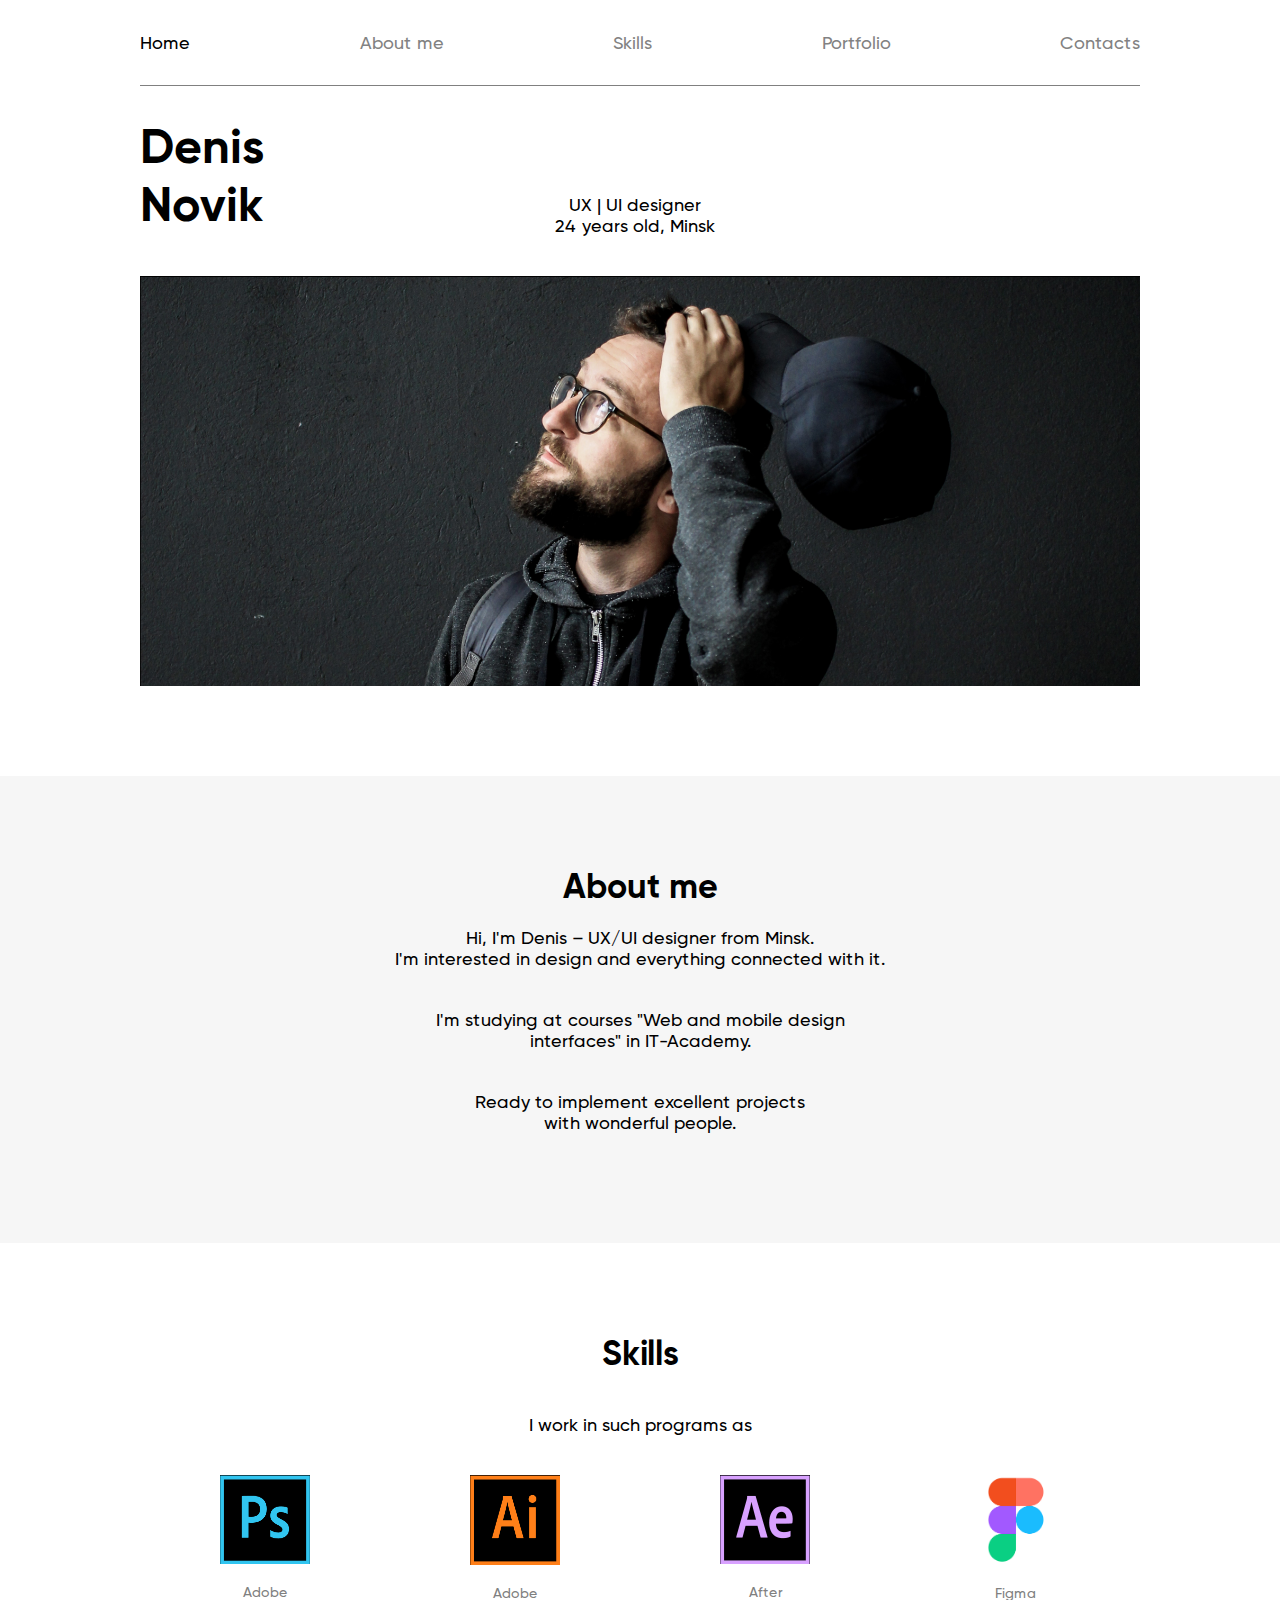
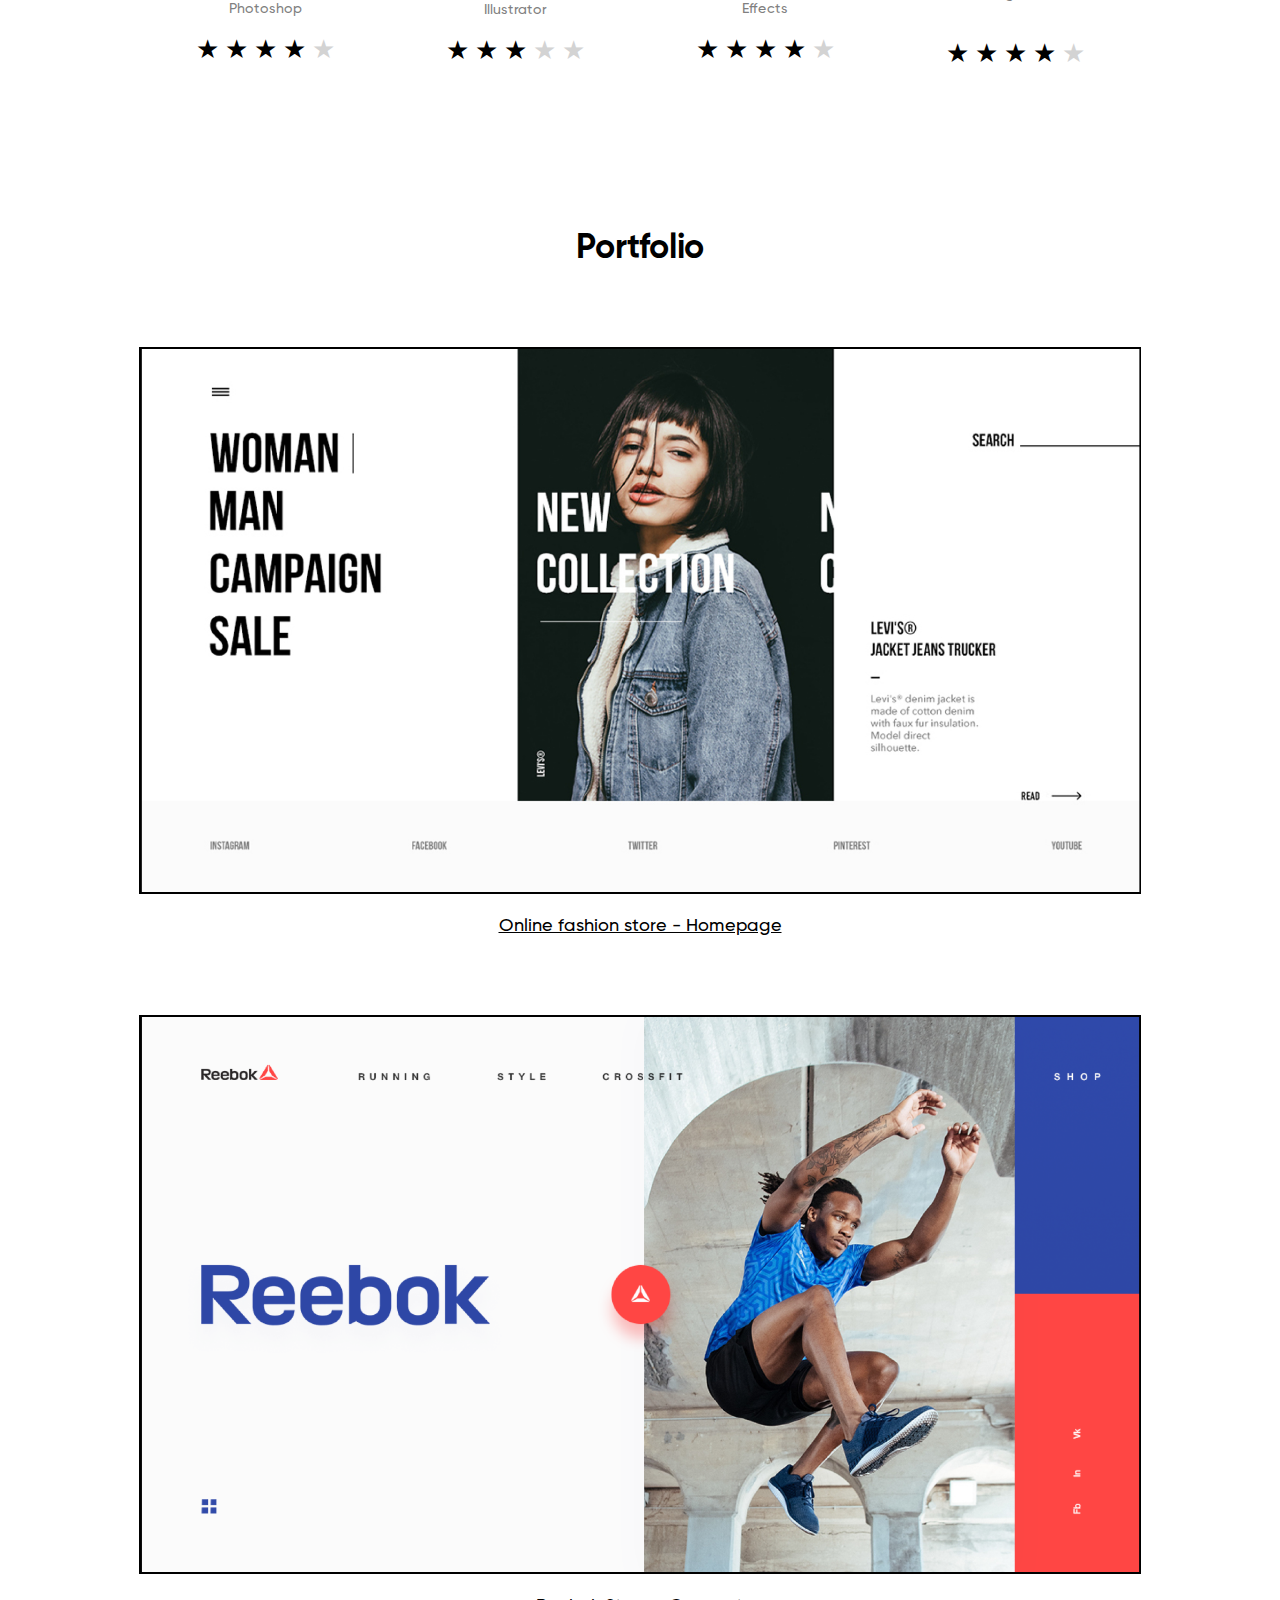
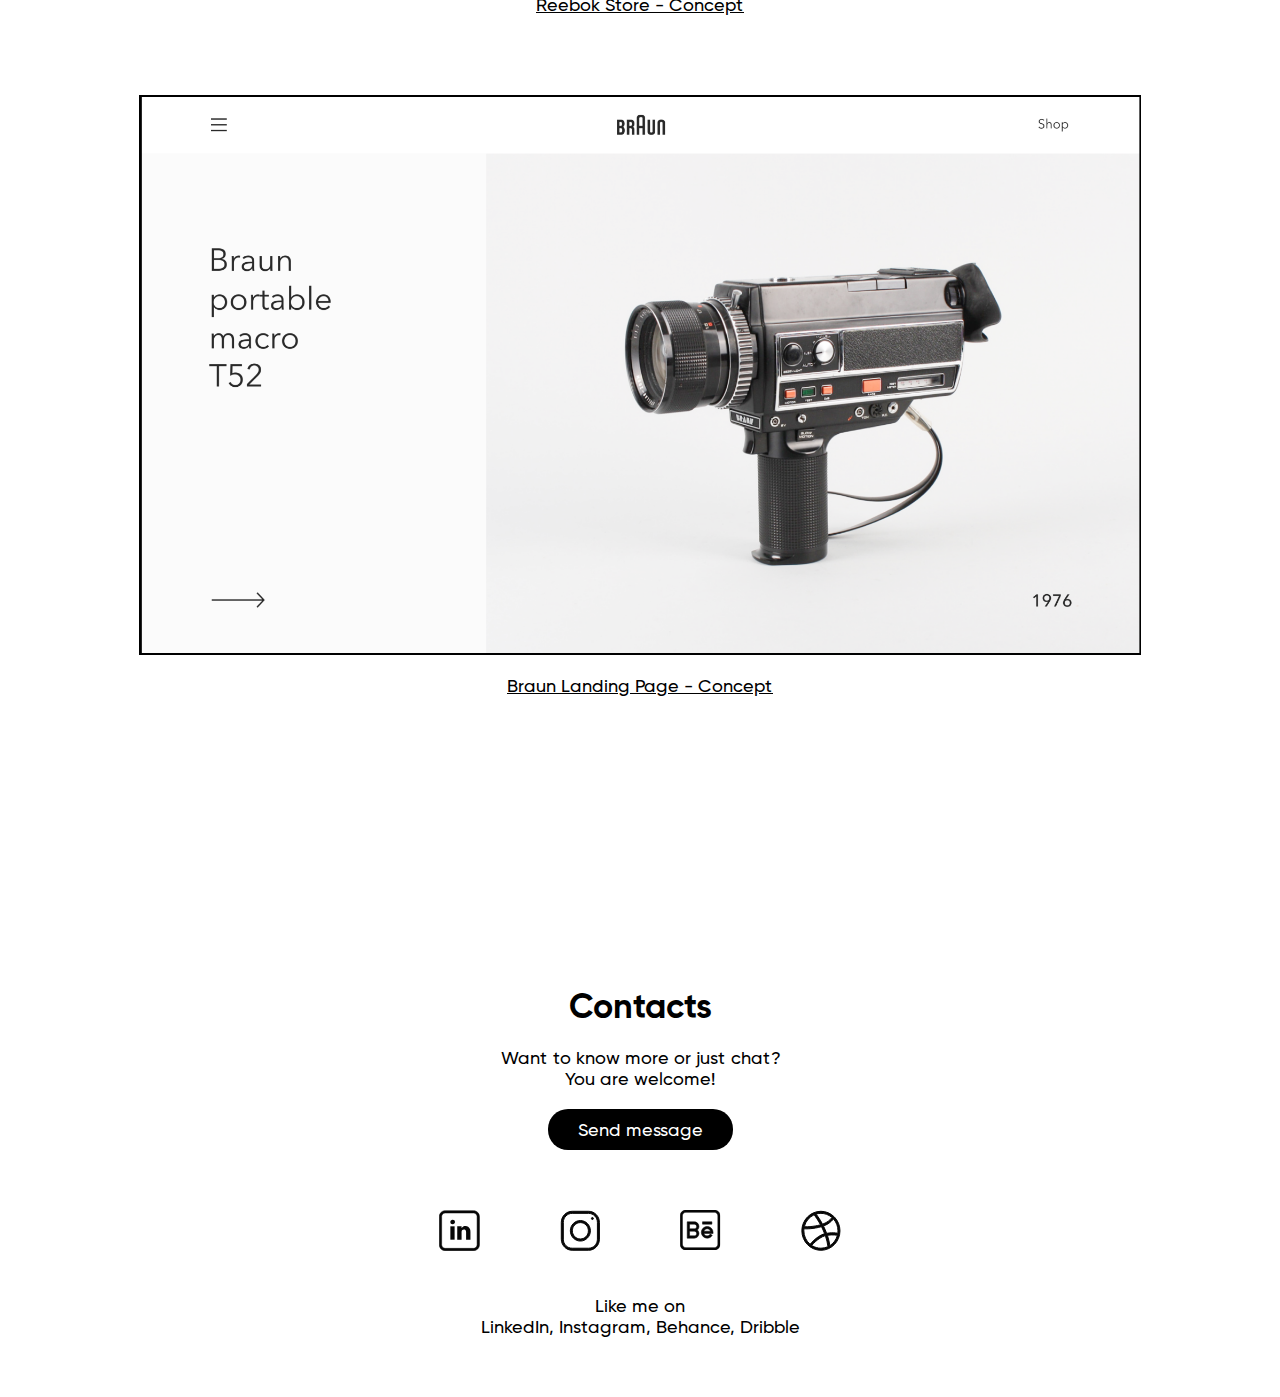
<file: index.html>
<!DOCTYPE html>
<html lang="en">
<head>
    <meta charset="UTF-8">
    <meta http-equiv="X-UA-Compatible" content="IE=edge">
    <meta name="viewport" content="width=device-width, initial-scale=1.0">
    <title>Document</title>
    <link rel="stylesheet" type="text/css" href="./styles/style.css">
</head>
<body>
    <header class="header">
        <nav class="container header_navigation" id="menu">
            <ul class="navigation_list">
                <li class="header_item header_item_1"><a href="#menu">Home</a></li>
                <li class="header_item"><a href="#about_me">About me</a></li>
                <li class="header_item"><a href="#skills">Skills</a></li>
                <li class="header_item"><a href="#portfolio">Portfolio</a></li>
                <li class="header_item"><a href="#contacts">Contacts</a></li>
            </ul>
        </nav> 
    </header>
    <div class="container flex after_header_info">
        <h1 class="after_header_info_name">Denis Novik</h1>
        <p class="after_header_info_skills">UX | UI designer</p>
        <p class="after_header_info_skills">24 years old, Minsk</p>
    </div>
    <img class="container flex after_header_info_image" src="./assets/images/man.png">
    <div>
        <div class="flex about_me" id="about_me">
            <h2 class="about_me_title">About me</h2>
            <p>Hi, I'm Denis – UX/UI designer from Minsk.</p>
            <p class="about_me_next">I'm interested in design and everything connected with it.</p>
                
            <p>I'm studying at courses "Web and mobile design</p>
            <p class="about_me_next">interfaces" in IT-Academy.</p>
                
            <p>Ready to implement excellent projects</p>
            <p class="about_me_next">with wonderful people.</p>
        </div>
    </div>
    <section class="skills">
        <div class="container skills__container" id="skills">
            <h2 class="skills__title">Skills</h2>
            <p class="skills__text">I work in such programs as</p>    
            <div class="flex col_list">
                <div class="col-3 flex skills__item">
                    <img class="photoshop_img" src="./assets/images/photoshop.png">
                    <p>Adobe</p>
                    <p class="skills_next_stars">Photoshop</p>
                    <div class="flex skill-rating">
                        <span class="star active"></span>
                        <span class="star active"></span>
                        <span class="star active"></span>
                        <span class="star active"></span>
                        <span class="star"></span>
                    </div>
                </div>
                <div class="col-3 flex skills__item">
                    <img class="illustrator_img" src="./assets/images/illustrator.png">
                    <p>Adobe</p>
                    <p class="skills_next_stars">Illustrator</p>
                    <div class="flex skill-rating">
                        <span class="star active"></span>
                        <span class="star active"></span>
                        <span class="star active"></span>
                        <span class="star"></span>
                        <span class="star"></span>
                    </div>
                </div>
                <div class="col-3 flex skills__item">
                    <img class="after_effects_img" src="./assets/images/after_effects.png">
                    <p>After</p>
                    <p class="skills_next_stars">Effects</p>
                    <div class="flex skill-rating">
                        <span class="star active"></span>
                        <span class="star active"></span>
                        <span class="star active"></span>
                        <span class="star active"></span>
                        <span class="star"></span>
                    </div>
                </div>
                <div class="col-3 flex skills__item">
                    <img class="figma_img" src="./assets/images/figma.png">
                    <p class="skills_next_stars">Figma</p>
                    <br>
                    <div class="flex skill-rating">
                        <span class="star active"></span>
                        <span class="star active"></span>
                        <span class="star active"></span>
                        <span class="star active"></span>
                        <span class="star"></span>
                    </div>
                </div>
            </div>
        </div>
    </section>
    <section class="portfolio">
        <div class="container portfolio__container flex" id="portfolio">
            <h2 class="portfolio__title">Portfolio</h2>
            <img class="porfolio-img" src="./assets/images/fashion_store.png">
            <p class="portfolio-insc">Online fashion store - Homepage</p>
            <img class="porfolio-img" src="./assets/images/reebok.png">
            <p class="portfolio-insc">Reebok Store - Concept</p>
            <img class="porfolio-img" src="./assets/images/braun.png">
            <p class="portfolio-insc">Braun Landing Page - Concept</p>
        </div>
    </section>
    <section class="contacts">
        <div class="container contacts__container flex" id="contacts">
            <h2 class="contacts__title">Contacts</h2>
            <p>Want to know more or just chat?</p>
            <p>You are welcome!</p>
            <a class="contacts-send_message" href="#">Send message</a>
            <div class="contacts-messengers flex">
                <a class="contacts__messenger" href="#">  
                    <img src="./assets/images/Group 2.svg" alt="">              
                </a>
                <a class="contacts__messenger" href="#">
                    <svg width="40" height="41" viewBox="0 0 40 41" fill="none" xmlns="http://www.w3.org/2000/svg">
                        <path d="M12.1665 1.29281H12.6665V1.2832H28.5713C34.5359 1.2832 39.4183 6.26789 39.4183 12.3952V29.1692C39.4183 35.2968 34.5356 40.2812 28.5807 40.2812H12.1665C6.20059 40.2812 1.31006 35.3048 1.31006 29.1884V12.4048C1.31006 6.27805 6.20139 1.29281 12.1665 1.29281ZM3.31839 12.4135V12.4144V29.1981C3.31839 34.1842 7.24594 38.2148 12.1665 38.2148H28.5807C33.4839 38.2148 37.41 34.1827 37.41 29.1788V12.4048C37.41 7.4006 33.4835 3.36885 28.5713 3.36885H12.1665C7.25373 3.36885 3.32831 7.40093 3.31839 12.4135ZM31.4027 8.4829C31.4027 7.89297 31.8568 7.44489 32.4069 7.44489C32.957 7.44489 33.4111 7.89297 33.4111 8.4829C33.4111 9.07283 32.957 9.52092 32.4069 9.52092C31.8568 9.52092 31.4027 9.07283 31.4027 8.4829ZM10.3444 20.787C10.3444 15.1313 14.8691 10.5209 20.3736 10.5209C25.878 10.5209 30.4027 15.1313 30.4027 20.787C30.4027 26.4428 25.878 31.0532 20.3736 31.0532C14.8691 31.0532 10.3444 26.4428 10.3444 20.787ZM28.3944 20.787C28.3944 16.2534 24.8342 12.597 20.3736 12.597C15.913 12.597 12.3528 16.2534 12.3528 20.787C12.3528 25.3206 15.913 28.9771 20.3736 28.9771C24.8342 28.9771 28.3944 25.3206 28.3944 20.787Z" fill="#070707" stroke="#070707"/>
                    </svg>
                </a>
                <a class="contacts__messenger" href="#">
                    <svg width="41" height="40" viewBox="0 0 41 40" fill="none" xmlns="http://www.w3.org/2000/svg">
                        <g clip-path="url(#clip0_1_938)">
                        <path d="M34.3199 0H5.96011C2.72025 0 0.0844727 2.62848 0.0844727 5.85938V34.1406C0.0844727 37.3715 2.72025 40 5.96011 40H34.3199C37.5597 40 40.1955 37.3715 40.1955 34.1406V5.85938C40.1955 2.62848 37.5597 0 34.3199 0ZM37.8453 34.1406C37.8453 36.0791 36.2637 37.6562 34.3199 37.6562H5.96011C4.01625 37.6562 2.43473 36.0791 2.43473 34.1406V5.85938C2.43473 3.9209 4.01625 2.34375 5.96011 2.34375H34.3199C36.2637 2.34375 37.8453 3.9209 37.8453 5.85938V34.1406Z" fill="#070707" stroke="#070707" stroke-width="0.5"/>
                        <path d="M18.9647 16.4844C18.9647 13.8995 16.8562 11.7969 14.2641 11.7969H7.21338V28.2031H14.2641C16.8562 28.2031 18.9647 26.1005 18.9647 23.5156C18.9647 22.1167 18.3462 20.8597 17.3681 20C18.3462 19.1403 18.9647 17.8833 18.9647 16.4844ZM16.6144 23.5156C16.6144 24.808 15.5602 25.8594 14.2641 25.8594H9.56363V21.1719H14.2641C15.5602 21.1719 16.6144 22.2232 16.6144 23.5156ZM9.56363 18.8281V14.1406H14.2641C15.5602 14.1406 16.6144 15.192 16.6144 16.4844C16.6144 17.7768 15.5602 18.8281 14.2641 18.8281H9.56363Z" fill="#070707" stroke="#070707" stroke-width="0.5"/>
                        <path d="M27.1906 16.4844C23.9507 16.4844 21.3149 19.1129 21.3149 22.3438C21.3149 25.5746 23.9507 28.2031 27.1906 28.2031C29.2816 28.2031 31.2316 27.081 32.2794 25.2744L30.245 24.1006C29.6158 25.1855 28.4453 25.8594 27.1906 25.8594C25.6583 25.8594 24.3516 24.8798 23.8666 23.5156H33.0662V22.3438C33.0662 19.1129 30.4304 16.4844 27.1906 16.4844ZM23.8666 21.1719C24.3516 19.8077 25.6583 18.8281 27.1906 18.8281C28.7228 18.8281 30.0296 19.8077 30.5146 21.1719H23.8666Z" fill="#070707" stroke="#070707" stroke-width="0.5"/>
                        <path d="M22.4902 11.7969H31.8913V14.1406H22.4902V11.7969Z" fill="#070707" stroke="#070707" stroke-width="0.5"/>
                        </g>
                        <defs>
                        <clipPath id="clip0_1_938">
                        <rect width="40.111" height="40" fill="white" transform="translate(0.0844727)"/>
                        </clipPath>
                        </defs>
                    </svg>                        
                </a>
                <a class="contacts__messenger" href="#">
                    <svg width="40" height="41" viewBox="0 0 40 41" fill="none" xmlns="http://www.w3.org/2000/svg">
                        <path d="M30.6636 7.90189L30.9693 7.51765L30.5907 7.20501C27.6753 4.79787 23.9726 3.35998 19.9218 3.35998C18.5026 3.35998 17.1267 3.55879 15.8239 3.8845L15.0968 4.06629L15.5439 4.66785C16.9345 6.53872 18.9322 9.36428 21.3246 13.7896L21.5312 14.1718L21.9385 14.0205C26.4658 12.3395 29.1786 9.76804 30.6636 7.90189ZM13.3633 5.14412L13.1183 4.82133L12.7517 4.99422C8.2556 7.11505 4.84923 11.1659 3.50458 16.1128L3.3385 16.7238L3.97134 16.7437C6.44724 16.8217 12.3654 16.705 18.9231 14.9482L19.5416 14.7825L19.2309 14.2226C16.6875 9.63894 14.5485 6.7054 13.3633 5.14412ZM32.8171 9.4031L32.4294 8.94246L32.0478 9.40819C30.3918 11.4294 27.5165 14.0547 22.9642 15.8361L22.4579 16.0342L22.6976 16.5221C23.6791 18.5203 24.6313 20.6496 25.4989 22.949L25.6418 23.3279L26.0421 23.2668C29.3354 22.7639 32.3796 22.7639 34.679 22.944C35.2381 22.9904 35.5988 23.0425 36.0187 23.1031C36.1072 23.1159 36.1982 23.1291 36.2943 23.1426L36.8064 23.2149L36.8614 22.7007C36.9288 22.0701 36.9676 21.4368 36.9676 20.7822C36.9676 16.4287 35.3902 12.4602 32.8171 9.4031ZM20.6701 17.0304L20.485 16.6592L20.086 16.7726C12.3727 18.9639 5.57803 18.897 3.46198 18.8116L2.98015 18.7921L2.94327 19.2729L2.94069 19.3066C2.90413 19.7831 2.8666 20.2721 2.8666 20.7918C2.8666 26.0256 5.13097 30.6976 8.70191 33.8945L9.07471 34.2283L9.40819 33.8552C10.3033 32.8539 11.5039 31.5786 12.9635 30.2474L12.9655 30.2456C15.7118 27.7139 19.2452 25.0351 23.0942 23.8663L23.6111 23.7093L23.4147 23.2061C22.5532 20.9984 21.6256 18.9462 20.6701 17.0304ZM30.1596 24.9266L30.1542 24.9268C29.1431 24.9756 28.0668 25.0731 26.9723 25.2191L26.3775 25.2984L26.5628 25.8692C27.4866 28.713 28.2507 31.7255 28.7443 34.8593L28.8686 35.6482L29.5239 35.1919C32.71 32.9733 35.12 29.6763 36.2427 25.8059L36.408 25.2363L35.8186 25.1698C34.3586 25.0049 32.5073 24.8387 30.1596 24.9266ZM24.5036 26.1119L24.35 25.6585L23.8904 25.7922C20.509 26.7761 16.9721 29.3273 14.2917 31.7876C12.9965 32.9662 11.9505 34.085 11.111 35.0015L10.6983 35.452L11.2216 35.7674C13.7671 37.3018 16.723 38.2045 19.9124 38.2045C22.306 38.2045 24.5638 37.6988 26.6257 36.8078L26.9737 36.6573L26.9228 36.2816C26.4385 32.7078 25.5843 29.3017 24.5036 26.1119ZM0.867676 20.7822C0.867676 10.029 9.43492 1.2832 19.9218 1.2832C30.4087 1.2832 38.9759 10.029 38.9759 20.7822C38.9759 31.5354 30.4087 40.2812 19.9218 40.2812C9.43492 40.2812 0.867676 31.5354 0.867676 20.7822Z" fill="#070707" stroke="#070707"/>
                    </svg> 
                </a>
            </div>
            <p>Like me on</p>
            <p class="contacts_end">LinkedIn, Instagram, Behance, Dribble</p>
        </div>
    </section>
</body>
</html>
</file>
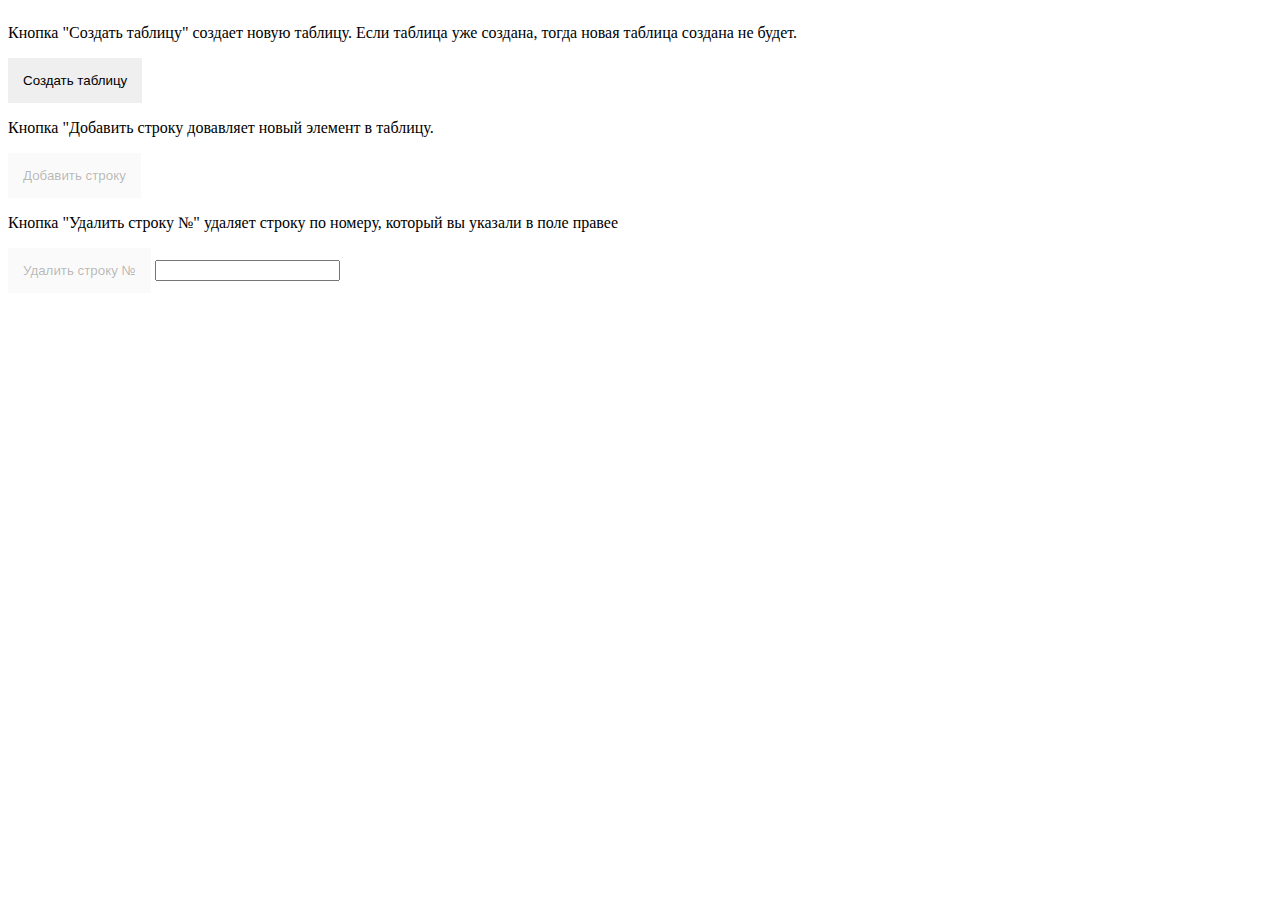
<file: lab3/index.html>
<!DOCTYPE html>
<html lang="en">
<head>
    <meta charset="UTF-8">
    <meta http-equiv="X-UA-Compatible" content="IE=edge">
    <meta name="viewport" content="width=device-width, initial-scale=1.0">
    <link rel="stylesheet" type="text/css" href="./styles/style.css">
    <title>JS</title>
</head>
<body>
    <div class="btns"></div>
        <p>Кнопка "Создать таблицу" создает новую таблицу. Если таблица уже создана, тогда новая таблица создана не будет.</p>
        <button type="submit" class="btn create_table_button">Создать таблицу</button>
        <p>Кнопка "Добавить строку довавляет новый элемент в таблицу.</p>
        <button disabled class="btn new_row_button">Добавить строку</button>
        <p>Кнопка "Удалить строку №" удаляет строку по номеру, который вы указали в поле правее</p>
        <button disabled class="btn delete_row_button">Удалить строку №</button>
        <input class="input_field">
    </div>
    <script src="./scripts/main.js"></script>
</body>
</html>
</file>
<file: styles/style.css>
@import "../assets/fonts/font.css";
@import "./base.css";
@import "./classes.css";
@import "./components/header.css";
@import "./components/about_me.css";
@import "./components/skills.css";
@import "./components/portfolio.css";
@import "./components/contacts.css";
</file>
<file: lab3/styles/style.css>
@import "./base.css";
@import "./components/table.css";
@import "./components/buttons.css";
</file>
